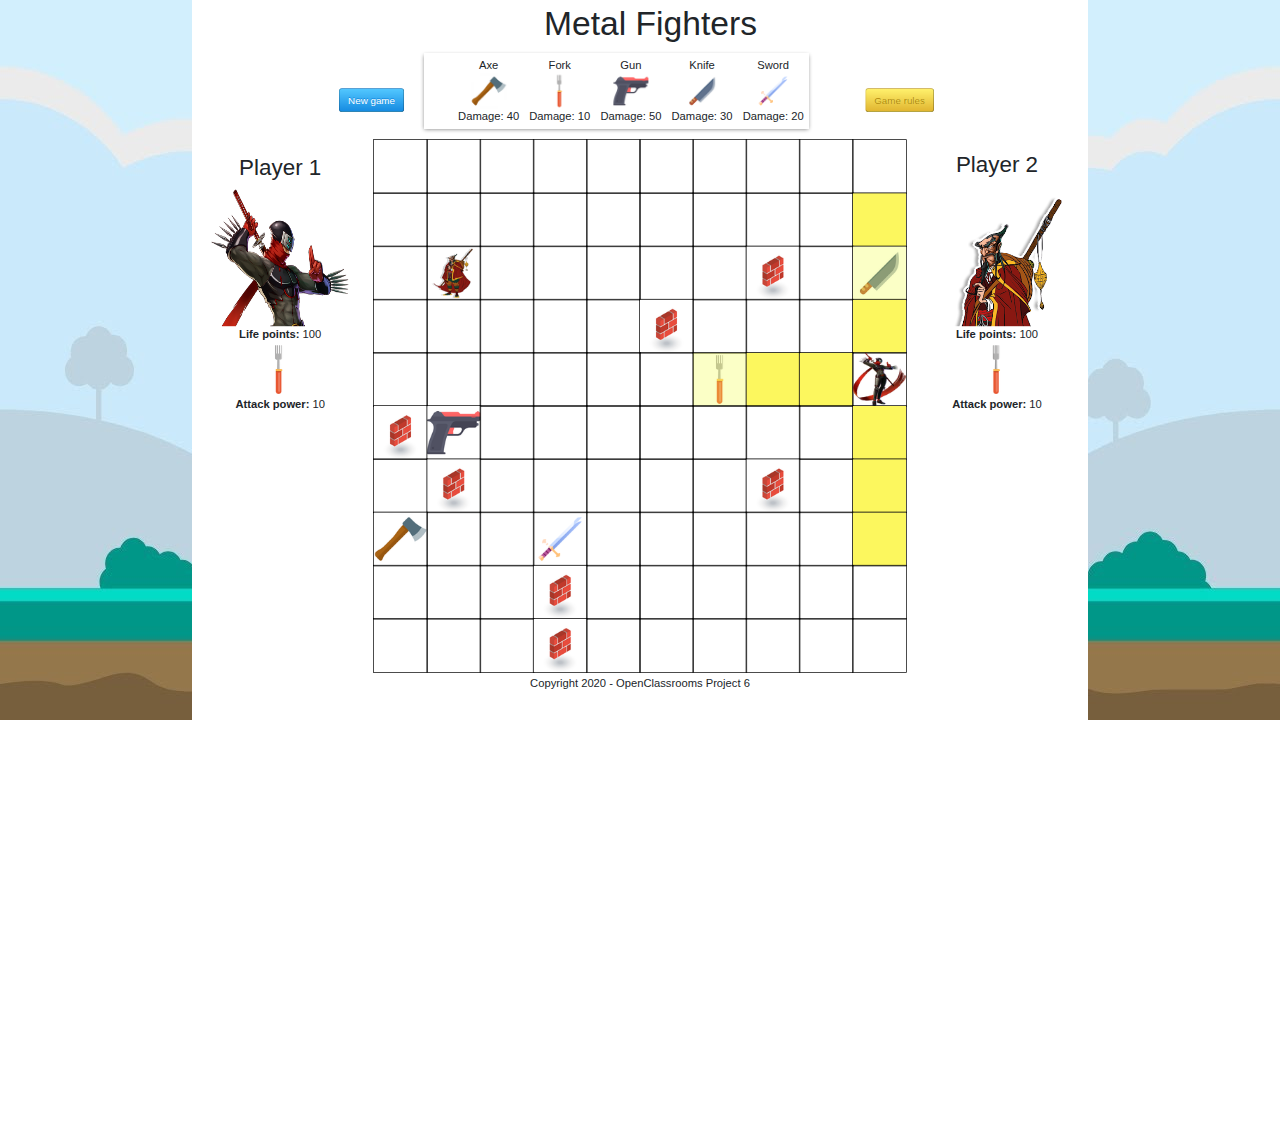
<file: docs/index.html>
<!DOCTYPE html>
<html lang="en">

<head>
  <meta charset="UTF-8">
  <meta name="viewport" content="width=device-width, initial-scale=1.0">
  <script type="text/javascript" src="https://ajax.googleapis.com/ajax/libs/jquery/1.11.0/jquery.min.js"></script>
  <title>Metal Fighters - OpenClassrooms</title>
  <link rel="stylesheet" href="assets/css/style.css">
  <link rel="stylesheet" href="https://maxcdn.bootstrapcdn.com/bootstrap/4.0.0/css/bootstrap.min.css"
    integrity="sha384-Gn5384xqQ1aoWXA+058RXPxPg6fy4IWvTNh0E263XmFcJlSAwiGgFAW/dAiS6JXm" crossorigin="anonymous">


</head>

<body>

  <h1 class="text header">Metal Fighters</h1>
  <div class="header">
    <button id="new-game" class="button blue" title="Start new game">New game</button>
    <a href="#rules-modal"><button id="rules" class="button yellow" title="View game rule">Game rules</button></a>

    <ul class="weapons">
      <li>
        <div class="name">Axe</div>
        <img src="assets/img/weapons/axe.png" alt="axe">
        <div class="damage">Damage: 40</div>
      </li>
      <li>
        <div class="name">Fork</div>
        <img src="assets/img/weapons/fork.png" alt="axe">
        <div class="damage">Damage: 10</div>
      </li>
      <li>
        <div class="name">Gun</div>
        <img src="assets/img/weapons/gun.png" alt="axe">
        <div class="damage">Damage: 50</div>
      </li>
      <li>
        <div class="name">Knife</div>
        <img src="assets/img/weapons/knife.png" alt="axe">
        <div class="damage">Damage: 30</div>
      </li>
      <li>
        <div class="name">Sword</div>
        <img src="assets/img/weapons/sword.png" alt="axe">
        <div class="damage">Damage: 20</div>
      </li>
    </ul>

  </div>

  <!--Player 1 -->
    <div id="player1" class="player-info">
      <div class="text">
        <h2>Player 1</h2>
      </div>
      <img class="player-player1" src="assets/img/player1-poster.png" alt="Player-1">
      <div class="life-points"><strong>Life points: </strong><span class="Player1-life">100</span></div>
      <div style="margin-left:30%; width: 76px; height: 76px; background: url('assets/img/weapons/fork.png')" class="attack-weapon-player1"> </div>
      <div><strong>Attack power: </strong> <span class="attack-power-player1">10</span></div>

    </div>

  <!-- Map container-->
  <div id="container"></div>

  <!--Player 2 -->
  <div id="player2" class="player-info">
    <div class="text">
      <h2>Player 2</h2>
    </div>
    <img class="player-poster2" src="assets/img/player2-poster.png" alt="Player-2">
    <div class="life-points"><strong>Life points:</strong> <span class="Player2-life">100</span></div>
    <div style="margin-left:35%; width: 76px; height: 76px; background: url('assets/img/weapons/fork.png')" class="attack-weapon-player2"> </div>
    <div><strong>Attack power: </strong><span class="attack-power-player2">10</span></div>

  </div>

  <!--modals for rules-->
  <div id="rules-modal" class="modalDialog">
    <div>
      <a href="#close" title="Close" class="close">X</a>
      <h2 align="center">Game Rules!</h2>
      <hr>
      <p>
        <h4>Begin the battle between two players...</h4>
        <ul>

          <li> You can move a maximum  one to three boxes (horizontally or vertically) before ending your turn..</li>

          <li> You can collect weapons and increase your damage score.</li>

          <li>The aim of the game is to gain a high weapon damage score and attack the other player.</li>

          <li>Once you are next to them you can attack or defend.</li>

        </ul>
        Good Luck!
      </p>
    </div>
  </div>

  <!--modals for gameover-->
  <div align="center" id="gameover-modal" class="modalDialog">
    <div>
      <a href="#close" title="Close" class="close">X</a>
      <h2>Game Over!</h2>
      <hr>
      <p>
        <h4>Fight Ends</h4>
        <div id="winner-avatar"></div>
       <h2><div id="winner"></div></h2> 
       <a href="index.html"><button class="button green" title="Start new game">New game</button></a>
      </p>
    </div>
  </div>


<!--modals for fight-->
  <div id="fight-modal" class="modalDialog">
      <div>
         <a href="index.html" title="Close" class="close">X</a>
         <h2 align="center">Fight!</h2>
          <hr>
         <div id="player1-position" class="player-battle">
          <div class="text">
            <h2>Player 1</h2>
          </div>
          <img class="player-player1" src="assets/img/player1-poster.png" alt="Player-1">
          <div class="life-points"><strong>Life points: </strong><span class="Player1-life">100</span></div>
          <div style="margin-left:35%; width: 76px; height: 76px; background: url('assets/img/weapons/fork.png')" class="attack-weapon-player1"> </div>
          <div><strong>Attack power: </strong> <span class="attack-power-player1">10</span></div>
          <div class="defence"><strong>Defence:</strong> <span id="defence-player1">false</span></div><br>
          <button id="Player1-attack" class="button red">Attack</button> <button id="Player1-defend" class="button blue">Defend</button>
        </div>
        
              <!--Player 2 -->
        <div id="player2-position" class="player-battle">
          <div class="text">
            <h2>Player 2</h2>
          </div>
          <img class="player-poster2" src="assets/img/player2-poster.png" alt="Player-2">
          <div class="life-points"><strong>Life points:</strong> <span class="Player2-life">100</span> </div>
          <div style="margin-left:35%; width: 76px; height: 76px; background: url('assets/img/weapons/fork.png')" class="attack-weapon-player2"> </div>
          <div><strong>Attack power: </strong> <span class="attack-power-player2">10</span></div>
          <div class="defence"><strong>Defence:</strong> <span id="defence-player2">false</span></div> <br>
          <button id="Player2-attack" class="button red">Attack</button> <button id="Player2-defend" class="button blue">Defend</button>
        </div>

        </div>
   </div>


  <footer class="text">Copyright 2020 - OpenClassrooms Project 6 </footer>




</body>

<!-- Calling the scripts for the page-->
<script src="assets/js/gamestore.js"></script>
<script src="assets/js/fight.js"></script>
<script src="assets/js/movements.js"></script>
<script src="assets/js/board.js"></script>

</html>
</file>
<file: docs/assets/css/style.css>
html
{
    overflow-y: hidden; /* Hide horizontal scrollbar */
    overflow-x: auto; /* Add vertical scrollbar */
    background-image: url('../img/bg/bg.jpg');
    background-repeat: no-repeat;
}
body{
  min-width: 1220px;
  transform: scale(.7);
  transform-origin: top;
  margin-bottom: -100% !important;
  padding-bottom: 10% !important;
  
}
/* Grid styling */
#container {

	top: 30px;
	font-size: 0;
	margin:auto;
	height:760px;
	width:760px;
	padding: 0;
	border: none;
	
}

.grid {

	border:none;
	outline:1px solid #000;
	display:inline-block;
}

.text{
    padding: 5px;
    text-align: center;
}

.text.header{
    font-size: 300%;
}

.player-info{
	text-align: center;
}
#player1{
	float: left;
	position: relative;
	margin-top: 15px;
	margin-left: 26px;
}

#player2{
	float: right;
	margin-top: -750px;
	margin-right: 0%;
}

/* CSS for player 1 poster*/
.player-player1{
	width: 200px;
	height: 195px;
}

/* CSS for player 2 poster*/
.player-poster2{
	width: 260px;
	height: 200px;
}


/* Player battle CSS */

.player-battle{
  display: inline-block;
  margin-left: 10%;
  text-align: center;
}
#player2-position{
  margin-left: 27%;
}

/*Button*/

.button{
	font-family: 'Open Sans', sans-serif;
	-webkit-font-smoothing: antialiased;
	display: inline-block;
	padding: 6px 12px;
	margin-bottom: 0;
	font-size: 14px;
	font-weight: normal;
	line-height: 1.428571429;
	text-align: center;
	white-space: nowrap;
	vertical-align: middle;
	cursor: pointer;
	background-image: none;
	border: 1px solid transparent;
	border-radius: 4px;
	outline:0;
  }
  .button:focus {
	outline: thin dotted;
	outline: 5px auto -webkit-focus-ring-color;
	outline-offset: -2px;
  }
  
  .button:hover,
  .button:focus {
	color:white;
	text-decoration: none;
	outline:0;
  }
  
  .button:active,
  .button.active {
	background-image: none;
	outline: 0;
	-webkit-box-shadow: inset 0 3px 5px rgba(0, 0, 0, 0.125);
			box-shadow: inset 0 3px 5px rgba(0, 0, 0, 0.125);
  }
  
  .pink{
  text-shadow: 0px -1px 0px #e16d6d;
  color: #ffffff;
  background-color: #FF8B8B;
  background-image: -moz-linear-gradient(top, #ffa9a9, #e16d6d);
  background-image: -ms-linear-gradient(top, #ffa9a9, #e16d6d);
  background-image: -webkit-gradient(linear, 0 0, 0 100%, from(#ffa9a9), to(#e16d6d));
  background-image: -webkit-linear-gradient(top, #ffa9a9, #e16d6d);
  background-image: -o-linear-gradient(top, #ffa9a9, #e16d6d);
  background-image: linear-gradient(top, #ffa9a9, #e16d6d);
  filter: progid:DXImageTransform.Microsoft.gradient(startColorstr='#ffa9a9', endColorstr='#e16d6d', GradientType=0);
  border-color: #FF8B8B #e16d6d #e16d6d #FF8B8B;
  border-color: rgba(0, 0, 0, 0.25) rgba(0, 0, 0, 0.35) rgba(0, 0, 0, 0.35) rgba(0, 0, 0, 0.25);
  }
  .blue{
	text-shadow: 0px -1px 0px #168be1;
  color: #ffffff;
  background-color: #34A9FF;
  background-image: -moz-linear-gradient(top, #52c7ff, #168be1);
  background-image: -ms-linear-gradient(top, #52c7ff, #168be1);
  background-image: -webkit-gradient(linear, 0 0, 0 100%, from(#52c7ff), to(#168be1));
  background-image: -webkit-linear-gradient(top, #52c7ff, #168be1);
  background-image: -o-linear-gradient(top, #52c7ff, #168be1);
  background-image: linear-gradient(top, #52c7ff, #168be1);
  filter: progid:DXImageTransform.Microsoft.gradient(startColorstr='#52c7ff', endColorstr='#168be1', GradientType=0);
  border-color: #34A9FF #168be1 #168be1 #34A9FF;
  border-color: rgba(0, 0, 0, 0.25) rgba(0, 0, 0, 0.35) rgba(0, 0, 0, 0.35) rgba(0, 0, 0, 0.25);
  }
  .purple{
	text-shadow: 0px -1px 0px #a4719c;
  color: #ffffff;
  background-color: #C28FBA;
  background-image: -moz-linear-gradient(top, #e0add8, #a4719c);
  background-image: -ms-linear-gradient(top, #e0add8, #a4719c);
  background-image: -webkit-gradient(linear, 0 0, 0 100%, from(#e0add8), to(#a4719c));
  background-image: -webkit-linear-gradient(top, #e0add8, #a4719c);
  background-image: -o-linear-gradient(top, #e0add8, #a4719c);
  background-image: linear-gradient(top, #e0add8, #a4719c);
  filter: progid:DXImageTransform.Microsoft.gradient(startColorstr='#e0add8', endColorstr='#a4719c', GradientType=0);
  border-color: #C28FBA #a4719c #a4719c #C28FBA;
  border-color: rgba(0, 0, 0, 0.25) rgba(0, 0, 0, 0.35) rgba(0, 0, 0, 0.35) 
  }
  .red{
	text-shadow: 0px -1px 0px #9f2b14;
  color: #ffffff;
  background-color: #BD4932;
  background-image: -moz-linear-gradient(top, #db6750, #9f2b14);
  background-image: -ms-linear-gradient(top, #db6750, #9f2b14);
  background-image: -webkit-gradient(linear, 0 0, 0 100%, from(#db6750), to(#9f2b14));
  background-image: -webkit-linear-gradient(top, #db6750, #9f2b14);
  background-image: -o-linear-gradient(top, #db6750, #9f2b14);
  background-image: linear-gradient(top, #db6750, #9f2b14);
  filter: progid:DXImageTransform.Microsoft.gradient(startColorstr='#db6750', endColorstr='#9f2b14', GradientType=0);
  border-color: #BD4932 #9f2b14 #9f2b14 #BD4932;
  border-color: rgba(0, 0, 0, 0.25) rgba(0, 0, 0, 0.35) rgba(0, 0, 0, 0.35) rgba(0, 0, 0, 0.25);
  }
  .yellow{
	text-shadow: 0px 1px 0px #ffff8a;
  color: #af8300;
  background-color: #FFD34E;
  background-image: -moz-linear-gradient(top, #fff16c, #e1b530);
  background-image: -ms-linear-gradient(top, #fff16c, #e1b530);
  background-image: -webkit-gradient(linear, 0 0, 0 100%, from(#fff16c), to(#e1b530));
  background-image: -webkit-linear-gradient(top, #fff16c, #e1b530);
  background-image: -o-linear-gradient(top, #fff16c, #e1b530);
  background-image: linear-gradient(top, #fff16c, #e1b530);
  filter: progid:DXImageTransform.Microsoft.gradient(startColorstr='#fff16c', endColorstr='#e1b530', GradientType=0);
  border-color: #FFD34E #e1b530 #e1b530 #FFD34E;
  border-color: rgba(0, 0, 0, 0.25) rgba(0, 0, 0, 0.35) rgba(0, 0, 0, 0.35) rgba(0, 0, 0, 0.25);
  }
  .orange{
	text-shadow: 0px -1px 0px #ca6a00;
  color: #ffffff;
  background-color: #E88801;
  background-image: -moz-linear-gradient(top, #ffa61f, #ca6a00);
  background-image: -ms-linear-gradient(top, #ffa61f, #ca6a00);
  background-image: -webkit-gradient(linear, 0 0, 0 100%, from(#ffa61f), to(#ca6a00));
  background-image: -webkit-linear-gradient(top, #ffa61f, #ca6a00);
  background-image: -o-linear-gradient(top, #ffa61f, #ca6a00);
  background-image: linear-gradient(top, #ffa61f, #ca6a00);
  filter: progid:DXImageTransform.Microsoft.gradient(startColorstr='#ffa61f', endColorstr='#ca6a00', GradientType=0);
  border-color: #E88801 #ca6a00 #ca6a00 #E88801;
  border-color: rgba(0, 0, 0, 0.25) rgba(0, 0, 0, 0.35) rgba(0, 0, 0, 0.35) rgba(0, 0, 0, 0.25);
  }
  .green{
	text-shadow: 0px -1px 0px #4cbb5d;
  color: #ffffff;
  background-color: #6AD97B;
  background-image: -moz-linear-gradient(top, #88f799, #4cbb5d);
  background-image: -ms-linear-gradient(top, #88f799, #4cbb5d);
  background-image: -webkit-gradient(linear, 0 0, 0 100%, from(#88f799), to(#4cbb5d));
  background-image: -webkit-linear-gradient(top, #88f799, #4cbb5d);
  background-image: -o-linear-gradient(top, #88f799, #4cbb5d);
  background-image: linear-gradient(top, #88f799, #4cbb5d);
  filter: progid:DXImageTransform.Microsoft.gradient(startColorstr='#88f799', endColorstr='#4cbb5d', GradientType=0);
  border-color: #6AD97B #4cbb5d #4cbb5d #6AD97B;
  border-color: rgba(0, 0, 0, 0.25) rgba(0, 0, 0, 0.35) rgba(0, 0, 0, 0.35) rgba(0, 0, 0, 0.25);
  }
  .brown{
	text-shadow: 0px -1px 0px #886440;
  color: #ffffff;
  background-color: #A6825E;
  background-image: -moz-linear-gradient(top, #c4a07c, #886440);
  background-image: -ms-linear-gradient(top, #c4a07c, #886440);
  background-image: -webkit-gradient(linear, 0 0, 0 100%, from(#c4a07c), to(#886440));
  background-image: -webkit-linear-gradient(top, #c4a07c, #886440);
  background-image: -o-linear-gradient(top, #c4a07c, #886440);
  background-image: linear-gradient(top, #c4a07c, #886440);
  filter: progid:DXImageTransform.Microsoft.gradient(startColorstr='#c4a07c', endColorstr='#886440', GradientType=0);
  }

  .sand{
	text-shadow: 0px 1px 0px #fffff3;
  color: #a79d67;
  background-color: #F7EDB7;
  background-image: -moz-linear-gradient(top, #ffffd5, #d9cf99);
  background-image: -ms-linear-gradient(top, #ffffd5, #d9cf99);
  background-image: -webkit-gradient(linear, 0 0, 0 100%, from(#ffffd5), to(#d9cf99));
  background-image: -webkit-linear-gradient(top, #ffffd5, #d9cf99);
  background-image: -o-linear-gradient(top, #ffffd5, #d9cf99);
  background-image: linear-gradient(top, #ffffd5, #d9cf99);
  filter: progid:DXImageTransform.Microsoft.gradient(startColorstr='#ffffd5', endColorstr='#d9cf99', GradientType=0);
  border-color: #F7EDB7 #d9cf99 #d9cf99 #F7EDB7;
  border-color: rgba(0, 0, 0, 0.25) rgba(0, 0, 0, 0.35) rgba(0, 0, 0, 0.35) rgba(0, 0, 0, 0.25);
  }
  .silver{
	text-shadow: 0px -1px 0px #b6a68f;
  color: #ffffff;
  background-color: #D4C4AD;
  background-image: -moz-linear-gradient(top, #f2e2cb, #b6a68f);
  background-image: -ms-linear-gradient(top, #f2e2cb, #b6a68f);
  background-image: -webkit-gradient(linear, 0 0, 0 100%, from(#f2e2cb), to(#b6a68f));
  background-image: -webkit-linear-gradient(top, #f2e2cb, #b6a68f);
  background-image: -o-linear-gradient(top, #f2e2cb, #b6a68f);
  background-image: linear-gradient(top, #f2e2cb, #b6a68f);
  filter: progid:DXImageTransform.Microsoft.gradient(startColorstr='#f2e2cb', endColorstr='#b6a68f', GradientType=0);
  border-color: #D4C4AD #b6a68f #b6a68f #D4C4AD;
  border-color: rgba(0, 0, 0, 0.25) rgba(0, 0, 0, 0.35) rgba(0, 0, 0, 0.35) rgba(0, 0, 0, 0.25);
  }
  .grey{
	text-shadow: 0px 1px 0px #ffffff;
  color: #a0a1a2;
  background-color: #F0F1F2;
  background-image: -moz-linear-gradient(top, #ffffff, #d2d3d4);
  background-image: -ms-linear-gradient(top, #ffffff, #d2d3d4);
  background-image: -webkit-gradient(linear, 0 0, 0 100%, from(#ffffff), to(#d2d3d4));
  background-image: -webkit-linear-gradient(top, #ffffff, #d2d3d4);
  background-image: -o-linear-gradient(top, #ffffff, #d2d3d4);
  background-image: linear-gradient(top, #ffffff, #d2d3d4);
  filter: progid:DXImageTransform.Microsoft.gradient(startColorstr='#ffffff', endColorstr='#d2d3d4', GradientType=0);
  border-color: #F0F1F2 #d2d3d4 #d2d3d4 #F0F1F2;
  border-color: rgba(0, 0, 0, 0.25) rgba(0, 0, 0, 0.35) rgba(0, 0, 0, 0.35) rgba(0, 0, 0, 0.25);
  }
  .gold{
	text-shadow: 0px -1px 0px #e1aa00;
  color: #ffffff;
  background-color: #FFC800;
  background-image: -moz-linear-gradient(top, #ffe61e, #e1aa00);
  background-image: -ms-linear-gradient(top, #ffe61e, #e1aa00);
  background-image: -webkit-gradient(linear, 0 0, 0 100%, from(#ffe61e), to(#e1aa00));
  background-image: -webkit-linear-gradient(top, #ffe61e, #e1aa00);
  background-image: -o-linear-gradient(top, #ffe61e, #e1aa00);
  background-image: linear-gradient(top, #ffe61e, #e1aa00);
  filter: progid:DXImageTransform.Microsoft.gradient(startColorstr='#ffe61e', endColorstr='#e1aa00', GradientType=0);
  border-color: #FFC800 #e1aa00 #e1aa00 #FFC800;
  border-color: rgba(0, 0, 0, 0.25) rgba(0, 0, 0, 0.35) rgba(0, 0, 0, 0.35) rgba(0, 0, 0, 0.25);
  }
  .sky{
	text-shadow: 0px 1px 0px #d6ffff;
  color: #4aaf98;
  background-color: #9AFFE8;
  background-image: -moz-linear-gradient(top, #b8ffff, #7ce1ca);
  background-image: -ms-linear-gradient(top, #b8ffff, #7ce1ca);
  background-image: -webkit-gradient(linear, 0 0, 0 100%, from(#b8ffff), to(#7ce1ca));
  background-image: -webkit-linear-gradient(top, #b8ffff, #7ce1ca);
  background-image: -o-linear-gradient(top, #b8ffff, #7ce1ca);
  background-image: linear-gradient(top, #b8ffff, #7ce1ca);
  filter: progid:DXImageTransform.Microsoft.gradient(startColorstr='#b8ffff', endColorstr='#7ce1ca', GradientType=0);
  border-color: #9AFFE8 #7ce1ca #7ce1ca #9AFFE8;
  border-color: rgba(0, 0, 0, 0.25) rgba(0, 0, 0, 0.35) rgba(0, 0, 0, 0.35) rgba(0, 0, 0, 0.25);
  }
  
  .disabled{
    cursor: not-allowed;
    opacity: .6;
  }

  /* Weapons display to user with damages*/

  .weapons li{
    display: inline-block;
    padding: 5px;
    
  }
  .weapons li img{
    width: 50px;
    height: 50px;
  }
  .weapons{
    width: 550px;
    margin-top: 2px;
    box-shadow: 0px 2px 6px gray;
    margin-left: 302px;
    text-align: center;
    cursor: default;
    transition: 1s;
  }
  .weapons:hover{
    box-shadow: 0px 2px 10px gray;
    transition: 1s;
  }
  #new-game{
    float: left;
    margin-left: 180px;
    margin-top: 50px;
  }
  #rules{
    float: right;
    margin-right: 220px;
    margin-top: 50px;

  }
  .header{
    margin-left: 30px;
  }

  /* CSS for the Modal Battle */
  
.modalDialog {
  position: fixed;
  top: 0;
  right: 0;
  bottom: 0;
  left: 0;
  background: rgba(0, 0, 0, 0.8);
  z-index: 99999;
  opacity:0;
  -webkit-transition: opacity 100ms ease-in;
  -moz-transition: opacity 100ms ease-in;
  transition: opacity 100ms ease-in;
  pointer-events: none;
}
.modalDialog:target {
  opacity:1;
  pointer-events: auto;
}
.modalDialog > div {
  max-width: 800px;
  width: 90%;
  position: relative;
  margin: 10% auto;
  padding: 20px;
  border-radius: 3px;
  background: #fff;
}
</file>
